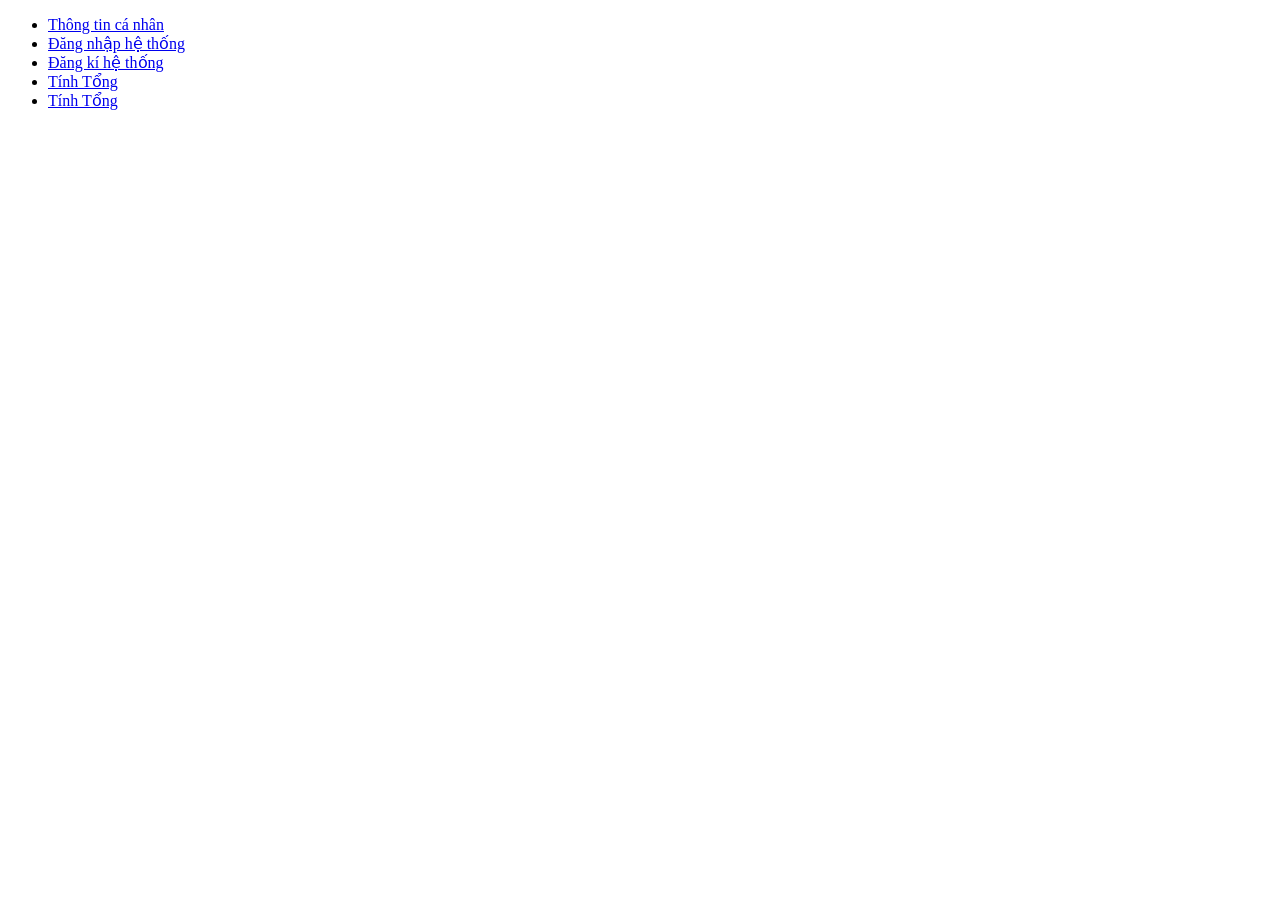
<file: index.html>
﻿<!Doctype html>

<html lang="vi">

	<head>
		<title>Lập trình cùng cô Thanh</title>
		<meta charset ="utf-8">	
	</head>
	
	<body>
		<ul>
			<li>
				<a href="html/page1.html">
					Thông tin cá nhân
				</a>
			</li>
			<li>
				<a href="html/page2.html">
					Đăng nhập hệ thống
				</a>
			</li>
			<li>
				<a href="html/page3.html">
					Đăng kí hệ thống
				</a>
			</li>
			<li>
				<a href="html/page4.html">
					Tính Tổng
				</a>
			</li>
			<li>
				<a href="html/page7.html">
					Tính Tổng
				</a>
			</li>
		</ul>
	</body>
</html>
</file>
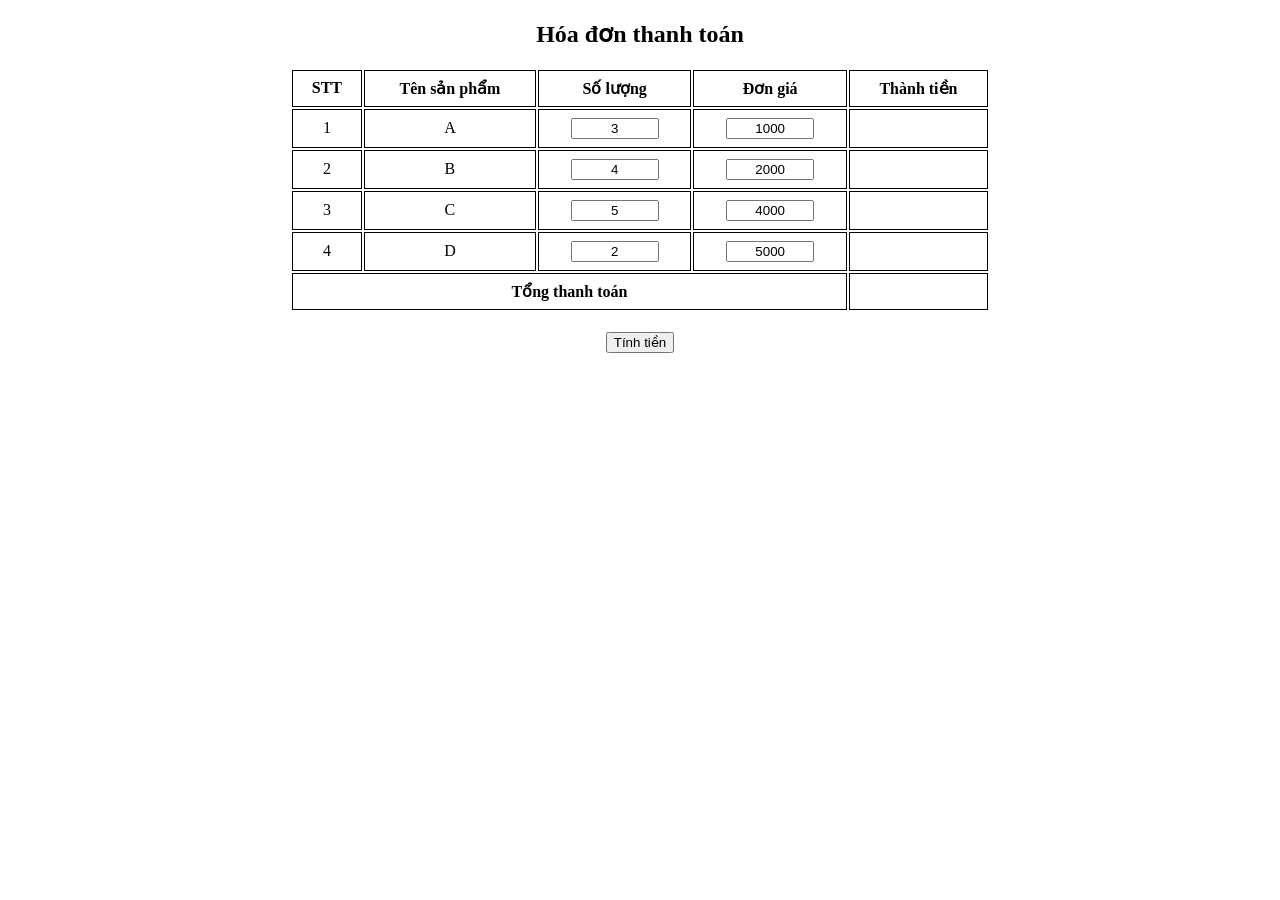
<file: html/page4.html>
<!Doctype html>

<html lang="vi">

	<head>
		<title>Tính Tổng</title>
		<meta charset ="utf-8">	
		<link rel="stylesheet" href="../css/style4.css">
	</head>
	
	<body>

<h2>Hóa đơn thanh toán</h2>

<table>
    <tr>
        <th>STT</th>
        <th>Tên sản phẩm</th>
        <th>Số lượng</th>
        <th>Đơn giá</th>
        <th>Thành tiền</th>
    </tr>

    <tr>
        <td>1</td>
        <td>A</td>
        <td><input class="sl" value="3"></td>
        <td><input class="dg" value="1000"></td>
        <td class="tt"></td>
    </tr>

    <tr>
        <td>2</td>
        <td>B</td>
        <td><input class="sl" value="4"></td>
        <td><input class="dg" value="2000"></td>
        <td class="tt"></td>
    </tr>

    <tr>
        <td>3</td>
        <td>C</td>
        <td><input class="sl" value="5"></td>
        <td><input class="dg" value="4000"></td>
        <td class="tt"></td>
    </tr>

    <tr>
        <td>4</td>
        <td>D</td>
        <td><input class="sl" value="2"></td>
        <td><input class="dg" value="5000"></td>
        <td class="tt"></td>
    </tr>

    <tr>
        <td colspan="4"><b>Tổng thanh toán</b></td>
        <td id="tong"></td>
    </tr>
</table>


<script>
function tinhTien() {
    let dongia = document.getElementsByClassName("dg");
    let soluong = document.getElementsByClassName("sl");
    let thanhtien = document.getElementsByClassName("tt");

    let tong = 0;

    for (let i = 0; i < dongia.length; i++) {
        thanhtien[i].innerHTML= soluong[i].value * dongia[i].value;

        tong = tong + parseInt(thanhtien[i].innerHTML);
    }

    document.getElementById("tong").innerText = tong;
}
</script>
<div class="btn-container">
    <button onclick="tinhTien()">Tính tiền</button>
</div>

</body>
</html>
</file>
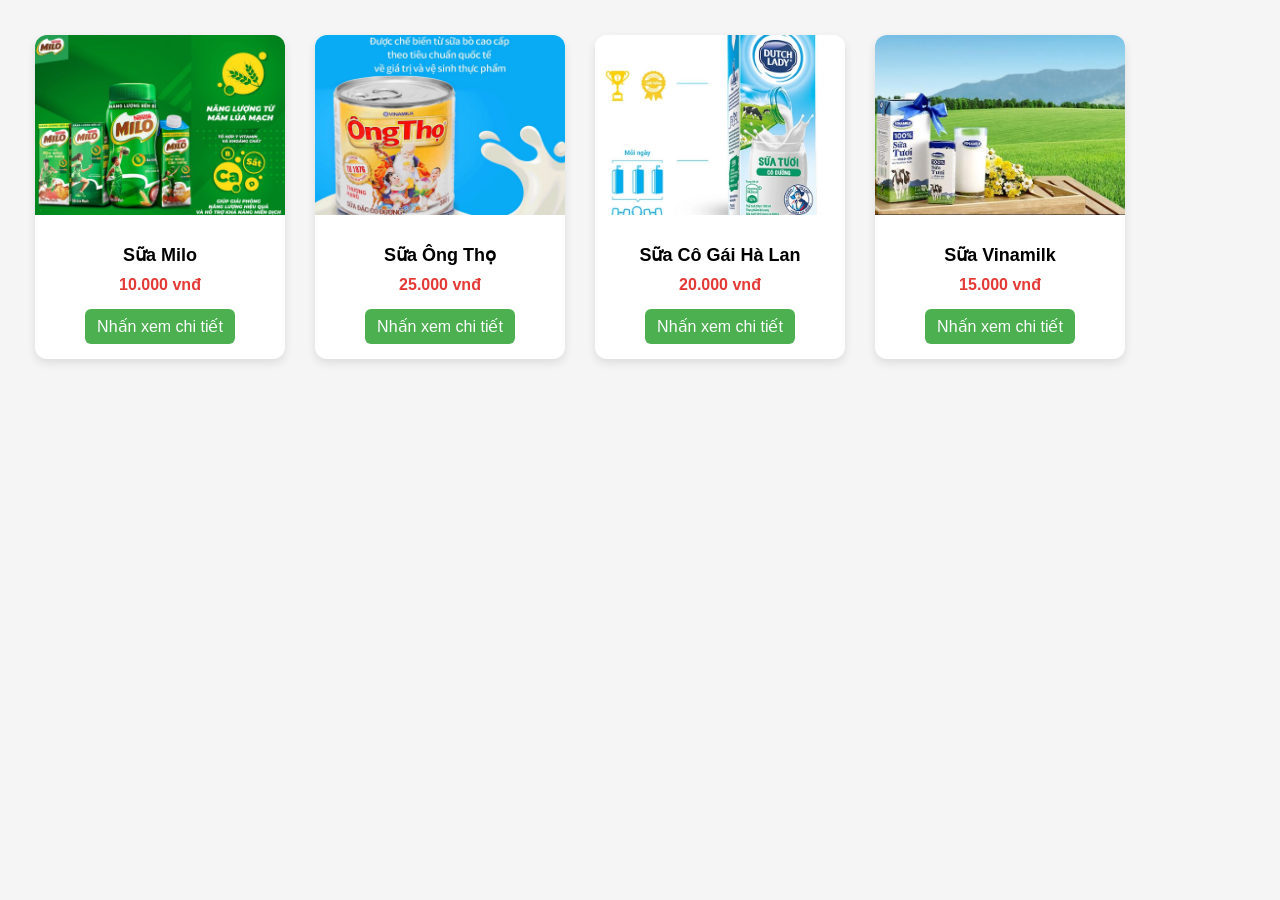
<file: html/page7.html>
<!Doctype html>

<html lang="vi">

	<head>
		<title>Dự Án</title>
		<meta charset ="utf-8">	
		<link rel="stylesheet" href="../css/style7.css">
	</head>
	
	<body>
        <script>
            const myDiv= document.createElement("div"); //div cha
            myDiv.setAttribute("class","product-item");

            const myImage= document.createElement("div");   //div con
            myImage.setAttribute("class","product-image");
            const productImg = document.createElement("img");
            productImg.setAttribute("src","../assets/images/milo.jpg"); //thêm ảnh
            productImg.setAttribute("alt","Sữa milo");
            myImage.appendChild(productImg);
            myDiv.appendChild(myImage); //gắn con vào cha
            const myInfo = document.createElement("div");    //div con
            myInfo.setAttribute("class","product-info");
            //Ten
            const p1 = document.createElement("p");
            const productName = document.createTextNode("Sữa milo");
            p1.appendChild(productName);
            //Gia
            const p2 = document.createElement("p");
            const productPrice = document.createTextNode("10.000 vnđ");
            p2.appendChild(productPrice);

            const linkElement = document.createElement("a");
            linkElement.setAttribute("href", "detail.html?id=" + product.productLink);
            const linkText = document.createTextNode("Nhấn xem chi tiết");
            linkElement.appendChild(linkText);

            myInfo.appendChild(p1);
            myInfo.appendChild(p2);
            myInfo.appendChild(linkElement);
            myDiv.appendChild(myInfo);
            
            //đưa cha ra ngoài
            document.body.appendChild(myDiv);
        </script>
            <div id="product-list">
                <button onclick="loadAllProduct()">Thêm</button>
                <script src="..//js/lib.js">
                loadProducts(productDatabase);
                </script>
            </div>
    </body>
</html>
</file>
<file: css/style4.css>
h2{
    text-align: center;
}
table {
    width: 700px;
    margin: 20px auto;
}
th, td {
    border: 1px solid black;
    padding: 8px;
    text-align: center;
}
input {
    width: 80px;
    text-align: center;
}
.btn-container {
    text-align: center;
    margin-top: 15px;
}
</file>
<file: css/style7.css>
body {
    font-family: Arial, sans-serif;
    background-color: #f5f5f5;
    margin: 0;
    padding: 20px;
}

/* Container sản phẩm */
.product-item {
    width: 250px;
    background: #fff;
    border-radius: 12px;
    overflow: hidden;
    box-shadow: 0 4px 10px rgba(0,0,0,0.1);
    margin: 15px;
    display: inline-block;
    vertical-align: top;
    transition: transform 0.3s, box-shadow 0.3s;
}

/* Hiệu ứng hover */
.product-item:hover {
    transform: translateY(-5px);
    box-shadow: 0 8px 20px rgba(0,0,0,0.2);
}

/* Ảnh */
.product-image img {
    width: 100%;
    height: 180px;
    object-fit: cover;
}

/* Thông tin */
.product-info {
    padding: 15px;
    text-align: center;
}

.product-info p:first-child {
    font-size: 18px;
    font-weight: bold;
    margin: 10px 0;
}

.product-info p:nth-child(2) {
    color: #e53935;
    font-weight: bold;
    margin: 5px 0;
}

/* Link */
.product-info a {
    display: inline-block;
    margin-top: 10px;
    padding: 8px 12px;
    background-color: #4CAF50;
    color: white;
    text-decoration: none;
    border-radius: 6px;
    transition: background 0.3s;
}

.product-info a:hover {
    background-color: #388e3c;
}

/* Nút thêm */
button {
    padding: 10px 20px;
    border: none;
    background-color: #2196F3;
    color: white;
    border-radius: 6px;
    cursor: pointer;
    margin-top: 20px;
}

button:hover {
    background-color: #1976D2;
}
</file>
